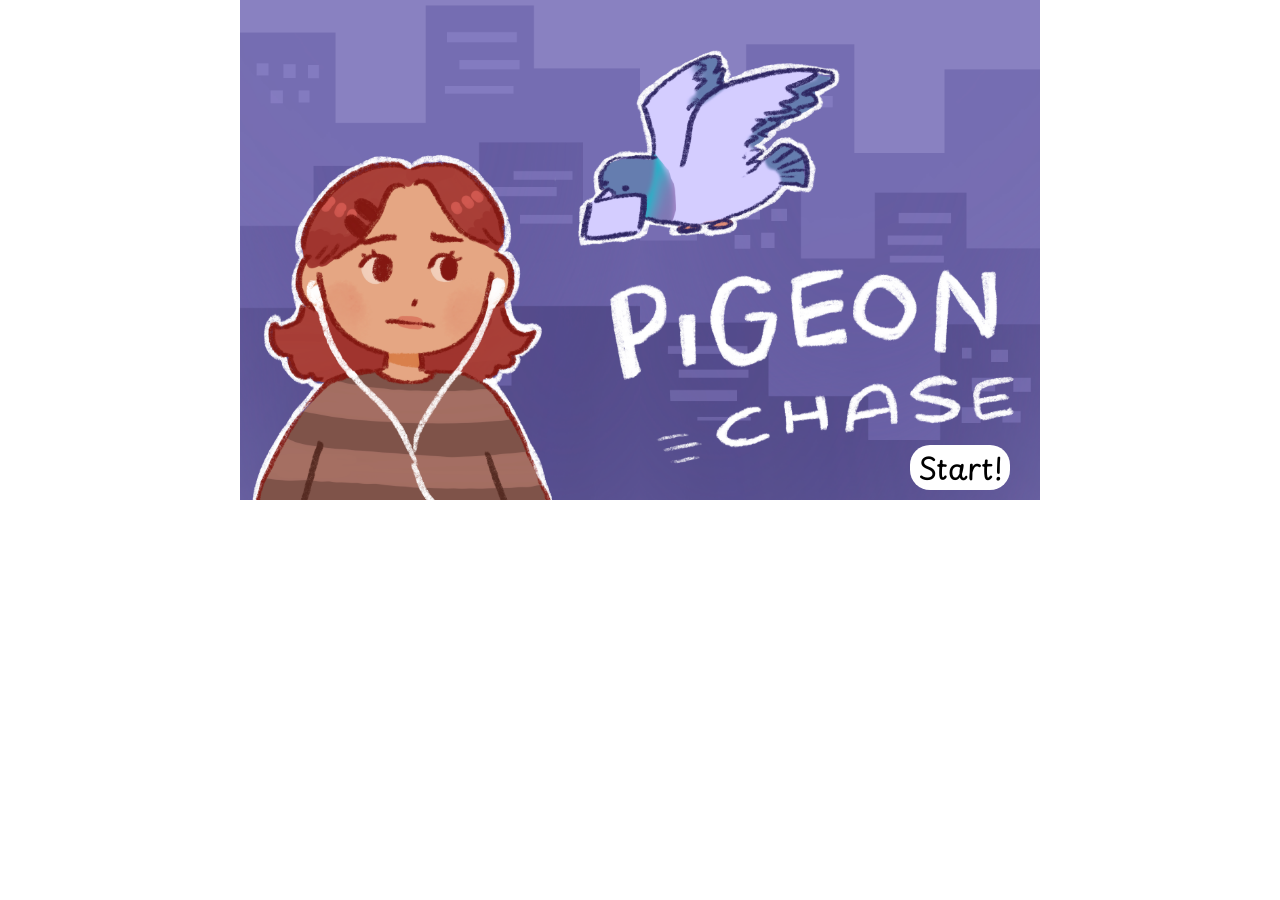
<file: index.html>
<!DOCTYPE html>

<head>
    <title>Parthenon title</title>
    <link rel="stylesheet" href="style.css">
    <link href="https://fonts.googleapis.com/css2?family=Playpen+Sans:wght@300;400;500;600;700&display=swap" rel="stylesheet">
</head>
<body>
    <div class="background index">
        <!--if we have time, maybe add a small animation in the background??-->
        <!--background image here -->
        <div id="start-button">Start!</div>
    </div>
    <script>
        document.addEventListener("DOMContentLoaded", function() {
            var startButton = document.getElementById("start-button");
            var room1button = document.getElementById("room1button");
            var room2button = document.getElementById("room2button");

            if (startButton) {
                startButton.addEventListener('click', function() {
                    window.location.href = "intro.html";
                });
                room1button.addEventListener('click', function() {
                    window.location.href = "room1.html";
                });
                room2button.addEventListener('click', function() {
                    window.location.href = "room2.html";
                });
            }
        });
    </script>
</body>
</file>
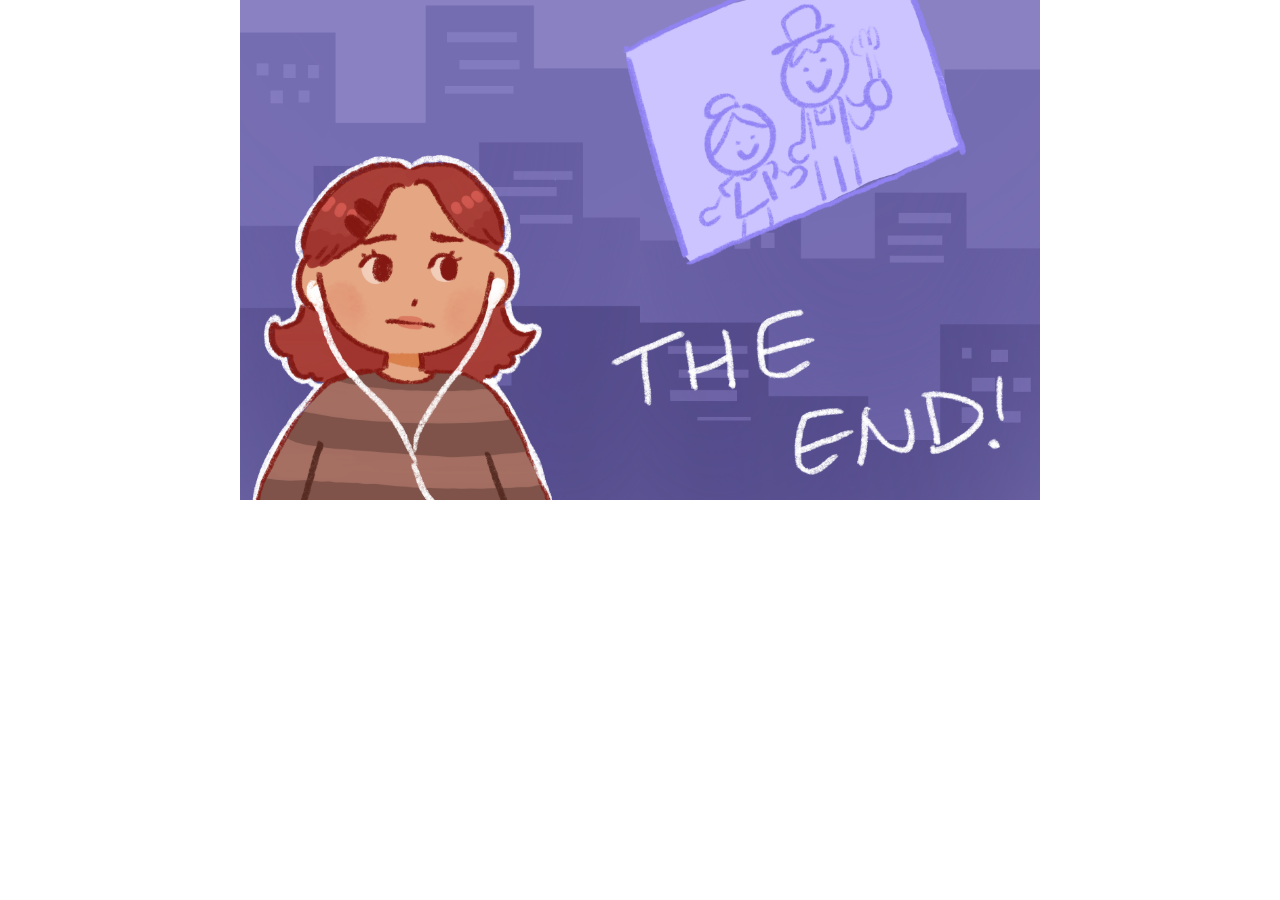
<file: ending.html>
<!--this is for the ending, old lady giving advice-->
<!DOCTYPE html>
<html>
    <head>
        <link href="https://fonts.googleapis.com/css2?family=Playpen+Sans:wght@300;400;500;600;700&display=swap" rel="stylesheet">
        <link rel="stylesheet" href="style.css">
    </head>
    <body>
        <div class = "background ending" id="endingBackground"></div>

        <script src="script.js"></script>
    </body>
</html>
</file>
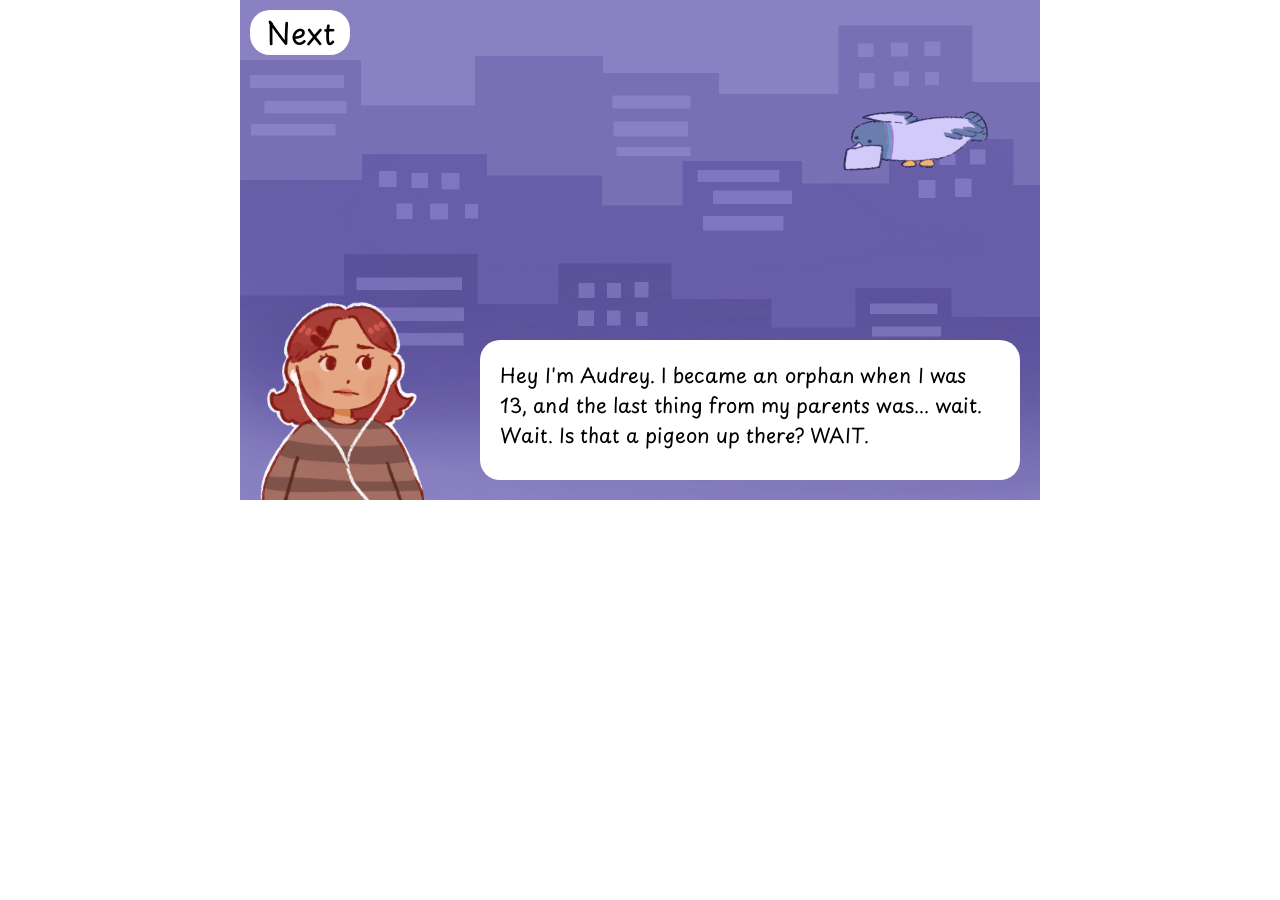
<file: intro.html>
<!--this is for the beginning, where pigeon steals the picture-->

<!DOCTYPE html>
<html>
    <head>
        <link rel="stylesheet" href="style.css">
        <link href="https://fonts.googleapis.com/css2?family=Playpen+Sans:wght@300;400;500;600;700&display=swap" rel="stylesheet">
        <title>Intro</title>
    </head>
    <body>
        <div class="background intro" id="backgroundIntro">
            <div id="characterTalking"></div>
            <div id="pigeonFlapping"></div>
            <div id="speechBubble">
                Hey I'm Audrey. I became an orphan when I was 13, and the last thing from my parents was... wait. Wait. Is that a pigeon up there? WAIT.
            </div>
        
            <div class="button" id="nextSpeech">Next</div>
            
        </div>
    </body>

    <script>
        document.addEventListener("DOMContentLoaded", function() {
            var backgroundIntro = document.getElementById("backgroundIntro");
            var nextSpeech = document.getElementById("nextSpeech");
            var pigeonFlapping = document.getElementById("pigeonFlapping"); 
            var characterTalking = document.getElementById("characterTalking"); 
            var speechBubble = document.getElementById("speechBubble"); 
            var clicks = 0;
            nextSpeech.addEventListener("click", function() {
                if (clicks == 0) {
                    clicks++;
                    characterTalking.style.backgroundImage = "url('imgs/characterShocked.png')";
                    speechBubble.innerHTML = "HOLD ON. That pigeon stole the last photo I have of my family! I MUST catch that flipping pigeon... I'm gonna see where he's going...";
                } else if (clicks == 1) {
                    clicks++;
                    backgroundIntro.style.backgroundImage = "url('imgs/apartmentBackground1.png')";
                    characterTalking.style.backgroundImage = "url('imgs/character.png')";
                    speechBubble.innerHTML = "Hmm... looks like I have to enter this building...";
                    speechBubble.style.height = "30px";
                    pigeonFlapping.style.display = "none";
                    nextSpeech.innerHTML = "Enter";
                } else if (clicks == 2) {
                    clicks++;
                    window.location.href = "transition1.html";
                }

            })
        })
    </script>
</html>
</file>
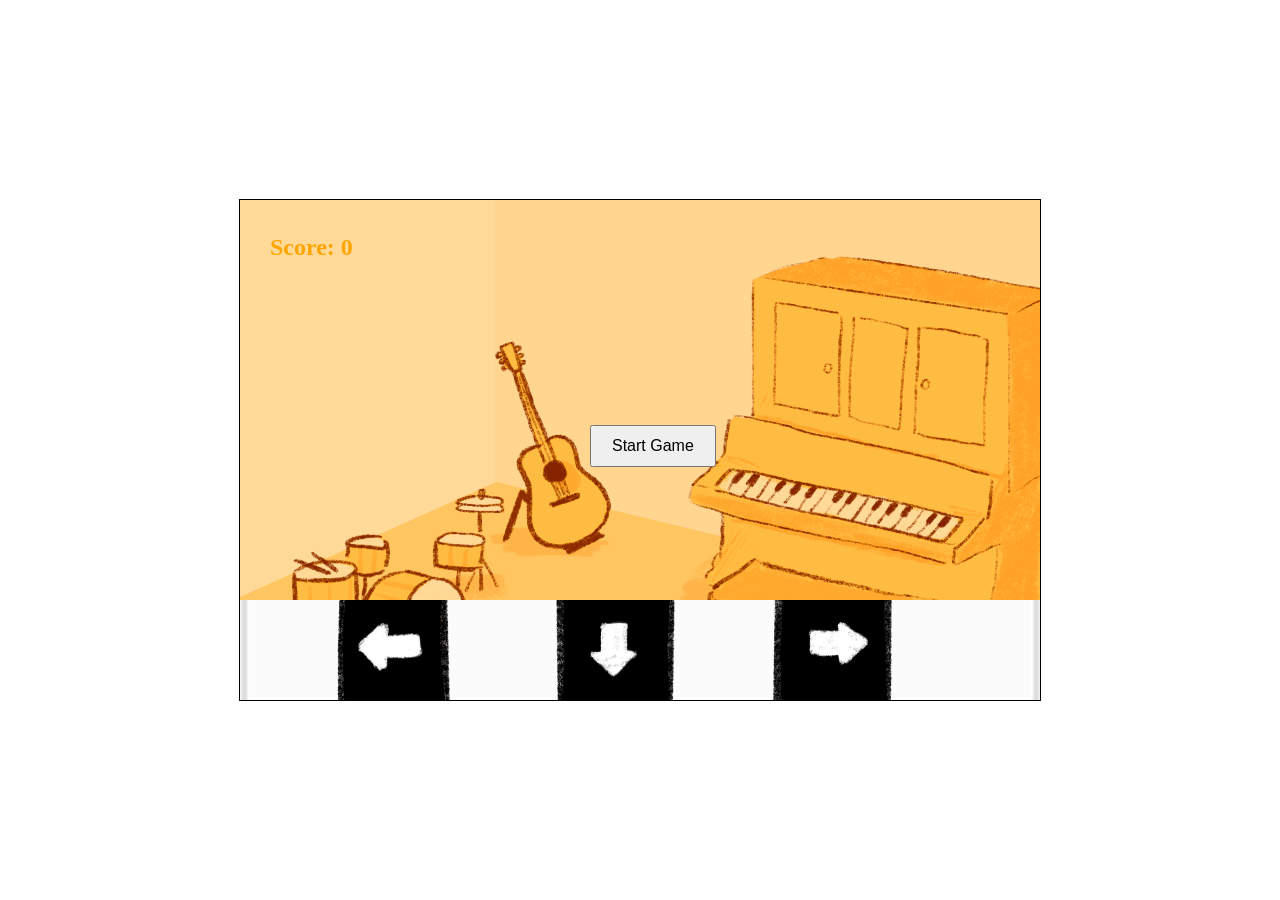
<file: room1.html>
<!--this is for room 1 - music-->
<!DOCTYPE html>
<html>
    <head><link rel="stylesheet" href="room1.css"></head>
    <body>
        
        <div id="pianoGame">
            <h3 id="scoreTxt">Score: 0</h3>
            <button id="startBtn" class="button" onclick="startGame()">Start Game</button>    
            <button id="transition" class="button" style='display: none;' onclick="window.location.href='transition2.html';">Go to Next Room</button>        
            <img id="tile1" src="imgs/tile.png">
            <img id="tile2" src="imgs/tile.png">
            <img id="tile3" src="imgs/tile.png">
            <img id="tile4" src="imgs/tile.png">
            <img id="tile5" src="imgs/tile.png">
            <div id="hitZone"></div>
        </div>
        <script src="room1.js"></script>
    </body> 
</html>
</file>
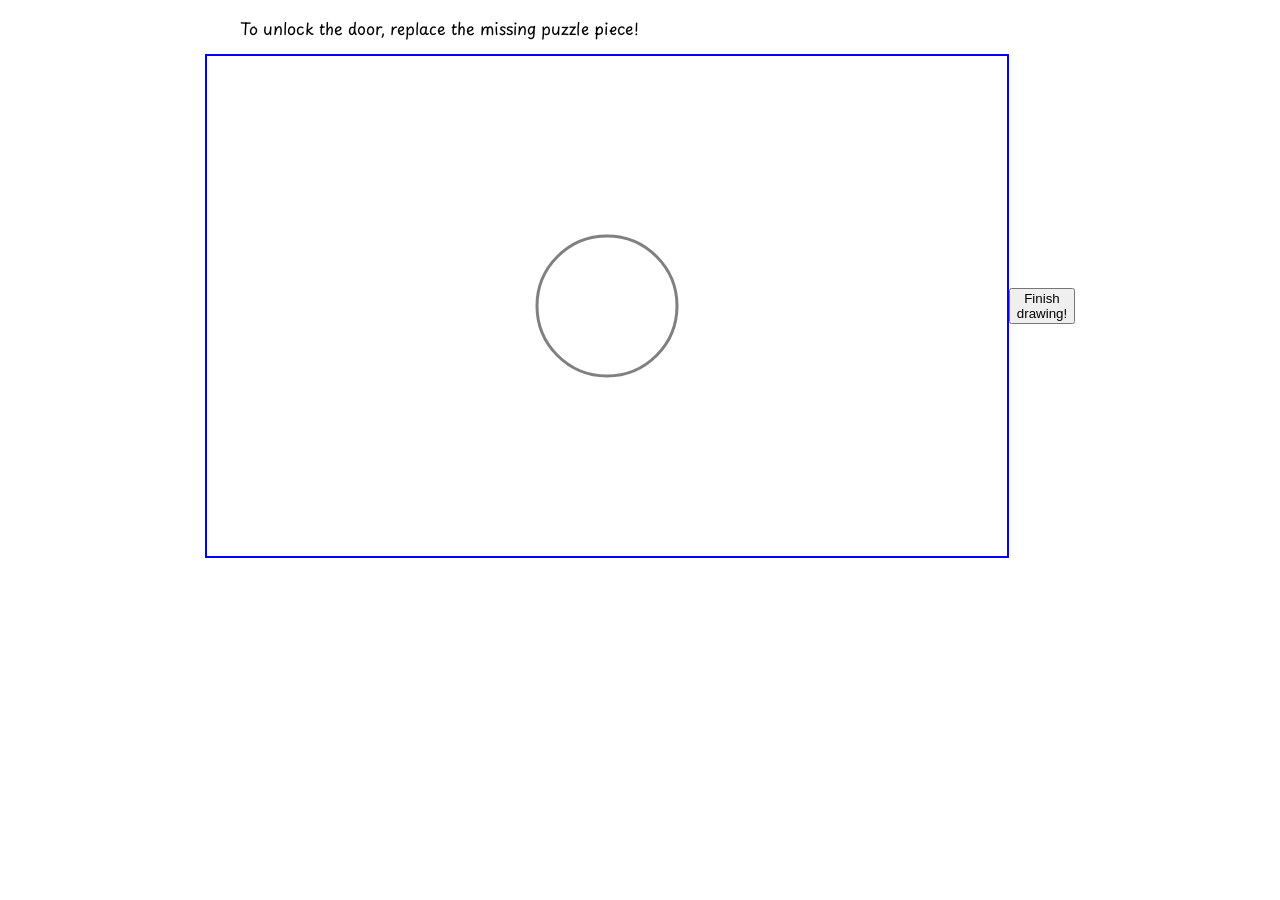
<file: room2.html>
<!--this is for room 2 - art-->

<!DOCTYPE html>
<html>
    <head>
        <link rel="stylesheet" href="style.css">
        <link href="https://fonts.googleapis.com/css2?family=Playpen+Sans:wght@300;400;500;600;700&display=swap" rel="stylesheet">
        <title>Room 2</title>
    </head>
    <body>
        <!--items
        protagonist
        pigeon
        art canvas/paper
        pen

        protagonist enters the art room
        they see a door and next to it is a small puzzle with a circular piece missing
        they get a pen (w/button) and draw on the paper (grab it with a button, then draw with a cursor)
        then they cut it w/ scissors (grab via a button)
        then they place it in the puzzle with a button, then the door opens
        -->
        <div id="room2-scene1" style="top: 100px;">
            <div id="bgimage-room2">
                <!--<img src="">-->
            </div>
            <div id= "player-room2-scene1">
                <!--<img src="">-->
            </div>
            <p id= "draw-missing-piece">To unlock the door, replace the missing puzzle piece!</p>
            <!--<button id="create-drawing">Create puzzle piece!</button>-->
        </div>
        <div id="room2-scene2" class="hidden">
            <canvas id="drawingCanvas"  width="800" height="500"></canvas>
            <button id="finish-drawing">Finish drawing!</button>
        </div>
        <div id="room2-scene3" class="hidden">
            <h2>Placing the piece...</h2>
            <div id="circlePiece">
                <!--<img src="">-->
            </div>
            <p id="accuracyDisplay"></p>
            <div id="doorAnimation">Door opening...</div>
            <!--add a delay later on-->
            <button id="move-to-room-3" onclick="window.location.href = 'room3.html'">Move to next room</button>
            <button id="draw-again">Try again!</button>
        </div>
        <script src="script.js"></script>
    </body>
</html>
</file>
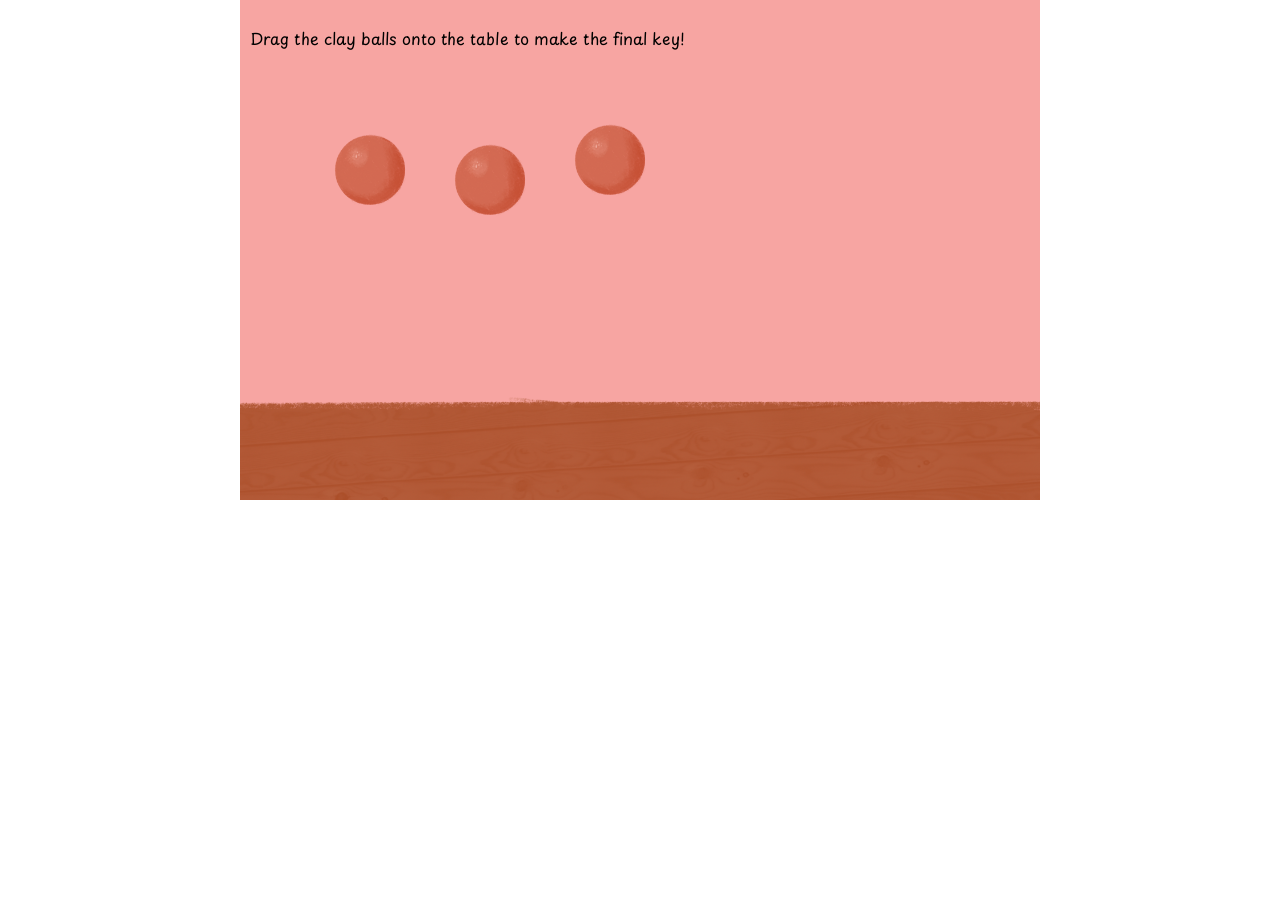
<file: room3.html>
<!--this is for ctual room 1 - sculptures-->

<!DOCTYPE html>
<html>
    <head>
        <link rel="stylesheet" href="style.css">
        <link href="https://fonts.googleapis.com/css2?family=Playpen+Sans:wght@300;400;500;600;700&display=swap" rel="stylesheet">
        <title>Room 3</title>
    </head>
    <body class="background room3">
        <div id="clayroom-scene1">
            <div id="clay1" class="clay">
                <img src="imgs/clayBall.png">
            </div>
            <div id="clay2" class="clay">
                <img src="imgs/clayBall.png">
            </div>
            <div id="clay3" class="clay">
                <img src="imgs/clayBall.png">
            </div>
            <div id="clay-table" >
            </div>
            <div id="key" class="hidden">
                <img id="key-image" src="imgs/clayKey.png">
            </div> 
            <p style="position: absolute; left: 10px; top: 10px;">Drag the clay balls onto the table to make the final key!</p>
        </div>
        <div id="clayroom-scene2" class="hidden">
            <div id="bakingSlider">
                <input type="range" min="0" max="100" value="50" step="1">
            </div>
        </div>
            
        <script src="script.js"></script>
    </body>
</html>

<!--things to do 
        slider for baking properly
        determines the right temperature 


        feature where the user drags different balls of clay
        -->
</file>
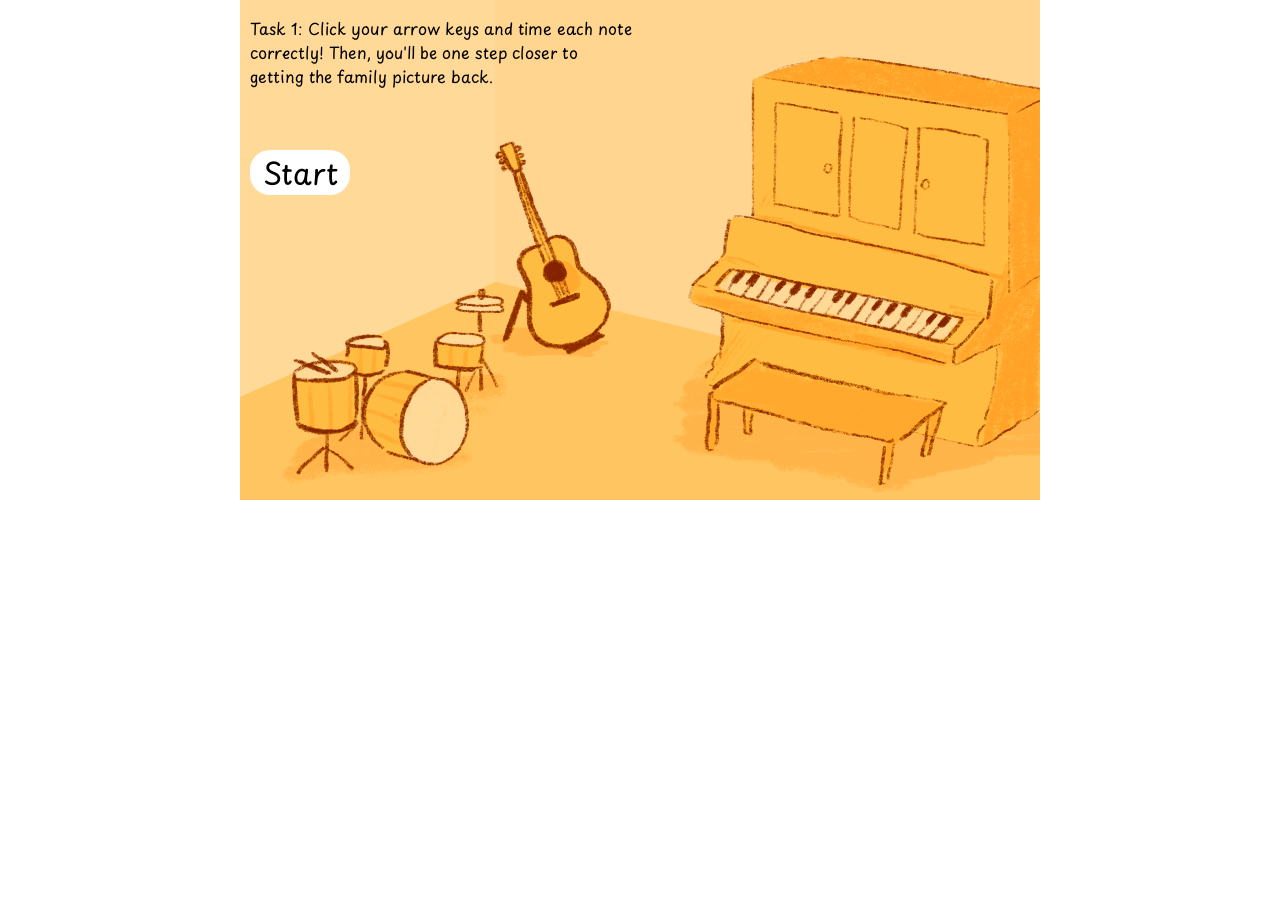
<file: transition1.html>
<!DOCTYPE html>
<html>
    <head>
        <link rel="stylesheet" href="style.css">
        <link href="https://fonts.googleapis.com/css2?family=Playpen+Sans:wght@300;400;500;600;700&display=swap" rel="stylesheet">
        <title>Transition1 Page</title>
    </head>

    <body>
        <div class="background transition" id="transitionBackground1">
            <p style="position: absolute; left: 10px; right: 10px;">Task 1: Click your arrow keys and time each note
                <br>correctly! Then, you'll be one step closer to 
                <br>getting the family picture back.
            </p>

            <div class="button" id="startMiniGame1">Start</div>
        </div>
        
    </body>

    <script>
        document.addEventListener("DOMContentLoaded", function() {
            var startMiniGame1 = document.getElementById("startMiniGame1");

            if (startMiniGame1) {
                startMiniGame1.addEventListener('click', function() {
                    window.location.href = "room1.html";
                });
            }
        });
    </script>

</html>
</file>
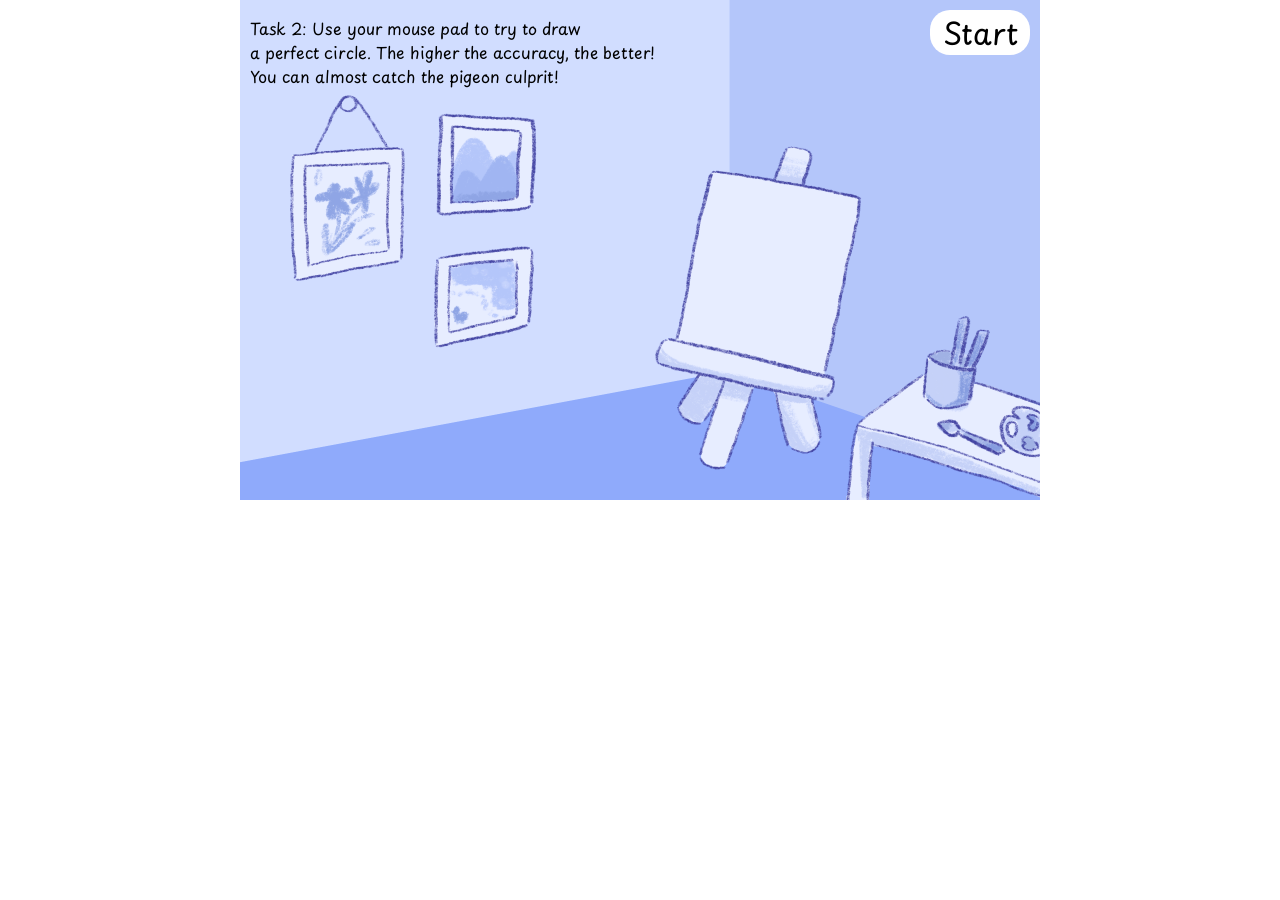
<file: transition2.html>
<!DOCTYPE html>
<html>
    <head>
        <link rel="stylesheet" href="style.css">
        <link href="https://fonts.googleapis.com/css2?family=Playpen+Sans:wght@300;400;500;600;700&display=swap" rel="stylesheet">
        <title>Transition1 Page</title>
    </head>

    <body>
        <div class="background transition" id="transitionBackground2">
            <p style="position: absolute; left: 10px; right: 10px;">Task 2: Use your mouse pad to try to draw
                <br>a perfect circle. The higher the accuracy, the better! 
                <br>You can almost catch the pigeon culprit!
            </p>

            <div class="button" id="startMiniGame2">Start</div>
        </div>
        
    </body>

    <script>
        document.addEventListener("DOMContentLoaded", function() {
            var startMiniGame2 = document.getElementById("startMiniGame2");

            if (startMiniGame2) {
                startMiniGame2.addEventListener('click', function() {
                    window.location.href = "room2.html";
                });
            }
        });
    </script>

</html>
</file>
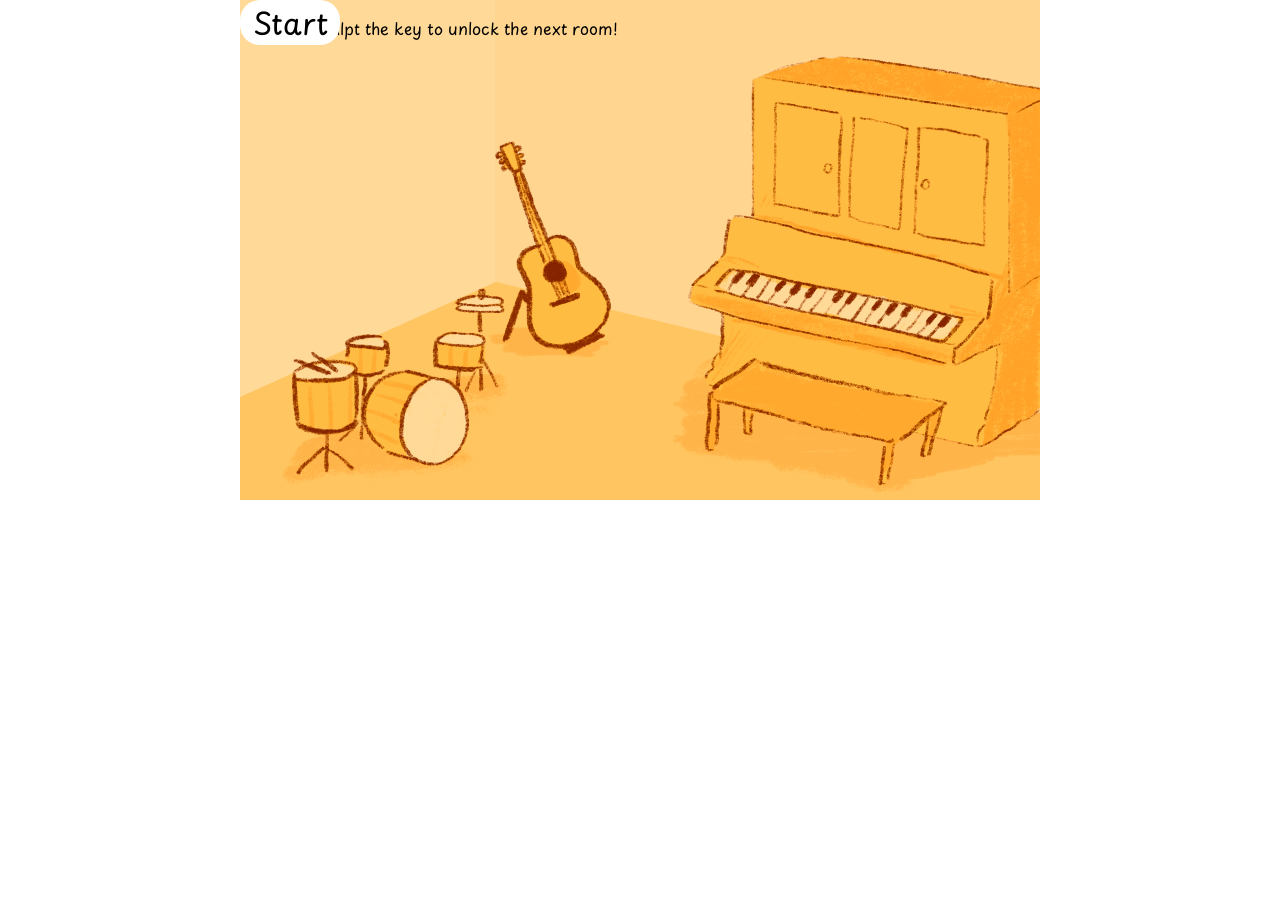
<file: transition3.html>
<!DOCTYPE html>
<html>
    <head>
        <link rel="stylesheet" href="style.css">
        <link href="https://fonts.googleapis.com/css2?family=Playpen+Sans:wght@300;400;500;600;700&display=swap" rel="stylesheet">
        <title>Transition 3 Page</title>
    </head>

    <body>
        <div class="background transition" id="transitionBackground1">
            <p style="position: absolute; left: 10px; right: 10px;">Task 3: Sculpt the key to unlock the next room!</p>
            <div class="button" id="startMiniGame3">Start</div>
        </div>
        
    </body>

    <script>
        document.addEventListener("DOMContentLoaded", function() {
            var startMiniGame1 = document.getElementById("startMiniGame3");

            if (startMiniGame1) {
                startMiniGame1.addEventListener('click', function() {
                    window.location.href = "room3.html";
                });
            }
        });
    </script>

</html>
</file>
<file: style.css>
body {
    width:800px;
    height:500px;
    margin: 0 auto;
    font-family: "playpen sans";
    position:relative;
}

.hidden{
    display: none;
}

#drawingCanvas{
    border: 2px solid blue;
    width:800px; 
    height:500px;
}
#room2-scene2 {
    display: flex;
    justify-content: center;
    align-items: center;
    width: 100%;
    height: 500px; /* match the canvas height or the container's available height */
}

#drawingCanvas {
    display: block;
    margin: 0 auto;    /* horizontal centering fallback */
    max-width: 100%;   /* responsive safety */
    height: auto;      /* keeps aspect ratio if scaled */
}
.background {
    height: 500px;
    width: 800px;
    background-size: cover;
    background-repeat: no-repeat;
    background-position: center;
    pointer-events: auto;
    position: relative;
}

.background.index {
    background-image: url("imgs/startBackground.png");
}

.background.intro {
    background-image: url("imgs/blueBackground.png");
}

#start-button {
    font-size: 30px;
    background-color: white;
    border-radius: 20px;
    text-align: center;
    cursor: pointer;
    width: 100px;
    position: absolute;
    bottom: 10px;
    right: 30px;
}

.button {
    font-size: 30px;
    background-color: white;
    border-radius: 20px;
    text-align: center;
    cursor: pointer;
    width: 100px;
    position: absolute;
}

#room1button {
    top: 0px;
    right: 30px;
}

#room2button {
    top: 0px;
    right: 190px;
}

#nextSpeech {
    top: 10px;
    left: 10px;
}

#startMiniGame1 {
    top: 150px;
    left: 10px;
}
#startMiniGame2 {
    top: 10px;
    right: 10px;
}


#characterTalking {
    height: 204px;
    width: 164px;
    position: absolute;
    left: 20px;
    bottom: 0px;
    background-image: url('imgs/character.png');
    background-size: cover;
    background-repeat: no-repeat;
    background-position: center;
}

#pigeonFlapping {
    height: 175px;
    width: 175px;
    position: absolute;
    right: 30px;
    top: 30px;
    background-image: url('imgs/pigeonFlapping.gif');
    background-size: cover;
    background-repeat: no-repeat;
    background-position: center;
    animation: pigeonFlapping 4s ease-in-out 0s infinite;
}

@keyframes pigeonFlapping {
    0%{top: 30px;}
    50%{top: 60px;}
    100%{top: 30px;}
}

#speechBubble {
    height: 100px;
    width: 500px;
    position: absolute;
    font-size: 20px;
    background-color: white;
    bottom: 20px;
    right: 20px;
    padding: 20px;
    border-radius: 20px;
}

#clay1, #clay2, #clay3 {
    position: absolute;
    cursor: grab;
}

.clay {
    position: absolute;
    cursor: grab;
}

.clay img {
    pointer-events: none;
    height: 100px;
}

.background.room3{
    background-image: url('imgs/clayBackground.png');
        background-size: 800px 500px; /* EXACT dimensions */
}
/*new thing*/
#key {
    position: absolute;
    left: 350px;
    top: 100px; 
    cursor: pointer;
}

#key img{
    width: 70%;
    pointer-events: none;
}

#clay-table {
    position: absolute;
    left: 250px;
    top: 300px;
    width: 300px;
    height: 120px;
    background-color: rgba(165, 123, 87, 0); /* Debug color */
}

#clay1 { left: 80px; top: 120px; }
#clay2 { left: 200px; top: 130px; }
#clay3 { left: 320px; top: 110px; }


/*new thing*/

#transitionBackground1 {
    background-image: url('imgs/musicRoomBackground.png');
    background-size: cover;
    background-repeat: no-repeat;
    background-position: center;
}

#transitionBackground2 {
    background-image: url('imgs/artRoomBackground.png');
    background-size: cover;
    background-repeat: no-repeat;
    background-position: center;
}

#game {
    position: relative;
    width: 800px;
    height: 500px;
    margin: 0 auto;
    overflow: hidden;
    background: pink; /* temp debug */
}

.background .index{
    align-items: center; 
    justify-content: center;
}

.background.ending {
    background-image: url('imgs/endingScene.png');
    background-size: cover;
    background-repeat: no-repeat;
    background-position: center;
}


#room2-scene2 {
    display: flex;
    justify-content: center;
    align-items: center;
    width: 100%;
    height: 500px; /* match the canvas height or the container's available height */
}

#drawingCanvas {
    display: block;
    margin: 0 auto;    /* horizontal centering fallback */
    max-width: 100%;   /* responsive safety */
    height: auto;      /* keeps aspect ratio if scaled */
}
</file>
<file: room1.css>
.pianoScreen {
    height: 500px;
    width: 800px;
    background-color: black;
}

#tile1, #tile2, #tile3, #tile4, #tile5 {
    position: absolute;
    left: 0;
    top: -185px;
    /*animation-name: down;
    animation-duration: 7s;
    animation-timing-function: ease-in-out;*/
}

#startBtn {
    position: absolute;
    top: 225px;
    left: 350px;
    font-size: 16px;
}

.button {
    position: absolute;
    top: 0px;
    left: 0px;
    padding: 10px 20px;
    font-size: 16px;
}

body {
    margin: 0;
    padding: 0;
    display: flex;
    justify-content: center;
    align-items: center;
    height: 100vh;
}

#pianoGame {
    position: relative;
    width: 800px;
    height: 500px;
    border: 1.5px solid rgb(0, 0, 0);
    background-color: white;
    overflow: hidden;
    background-image: url('imgs/musicRoomBackground.png');
    background-size: 800px 500px; 
}

#pianoGame img {
    position: absolute;
}

@keyframes down {
    0%{transform: translateY(0px);}
    100%{transform: translateY(730px);}
}

.animate {
    animation-name: down;
    animation-duration: 3s;
    animation-timing-function: ease-in;}

#hitZone {
    position: absolute;
    left: 0;
    bottom: 0;         
    width: 100%;        
    height: 100px;
    z-index: 10; 
    
    background-image: url('imgs/piano.png');
    background-size: cover;
    background-repeat: no-repeat;
    background-position: center;       
}
#scoreTxt {
    position: absolute;
    top: 10px;
    left: 30px;
    font-size: 24px;
    color: orange;
}
#clayroom-scene1 {
    display: flex;
    justify-content: center;
    align-items: center;
    width: 100%;
    height: 500px;
}
</file>
